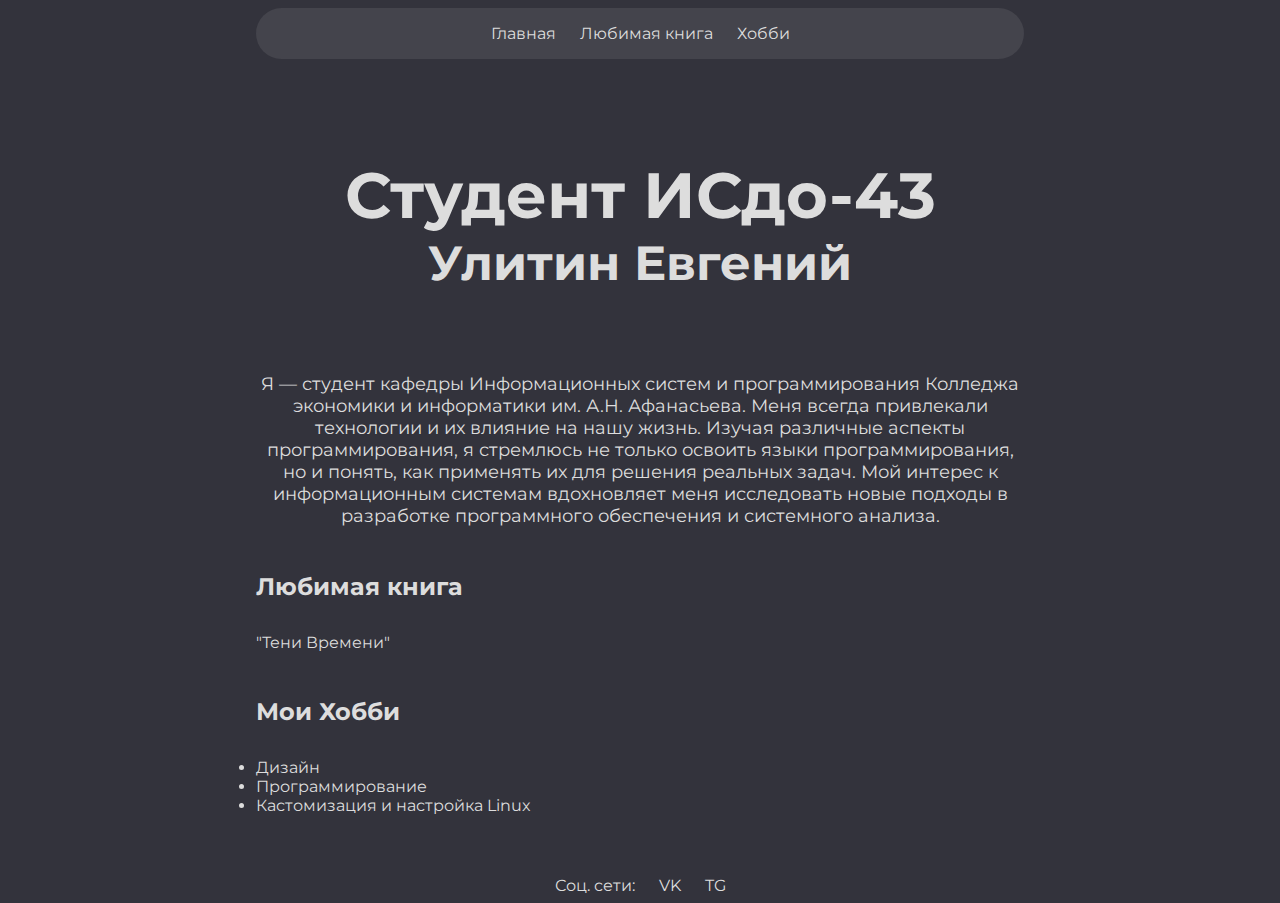
<file: lab3/index.html>
<!DOCTYPE html>
<html lang="ru">
<head>
    <meta charset="UTF-8">
    <meta name="viewport" content="width=device-width, initial-scale=1.0">
    <title>ЛР 3 - Главная</title>
    <link rel="stylesheet" href="css/styles.css">
</head>
<body>
    <header class="header">
        <nav class="header__nav">
            <ul class="menu header__menu">
                <li class="header__item"><a class="header__link" href="index.html">Главная</a></li>
                <li class="header__item"><a class="header__link" href="book.html">Любимая книга</a></li>
                <li class="header__item"><a class="header__link" href="hobbies.html">Хобби</a></li>
            </ul>
        </nav>
    </header>
    <main class="main">
        <section class="main__section">
            <div class="section__info">
                <h1 class="info__title">Студент ИСдо-43</h1>
                <h2 class="info__name">Улитин Евгений</h2>
            </div>
        </section>
        <section class="main__section">
            <p class="info__text">Я — студент кафедры Информационных систем и программирования Колледжа экономики и информатики им. А.Н. Афанасьева. Меня всегда привлекали технологии и их влияние на нашу жизнь. Изучая различные аспекты программирования, я стремлюсь не только освоить языки программирования, но и понять, как применять их для решения реальных задач. Мой интерес к информационным системам вдохновляет меня исследовать новые подходы в разработке программного обеспечения и системного анализа.</p>
        </section>
        <section class="main__section">
            <h2 class="section__title">Любимая книга</h2>
            <a href="book.html" class="section__text">"Тени Времени"</a>
        </section>
        <section class="main__section">
            <h2 class="section__title">Мои Хобби</h2>
            <ul>
                <li><a href="hobbies.html#design">Дизайн</a></li>
                <li><a href="hobbies.html#programming">Программирование</a></li>
                <li><a href="hobbies.html#linux">Кастомизация и настройка Linux</a></li>
            </ul>
        </section>
    </main>
    <footer class="footer">
            <ul class="menu footer__list">
                <li>
                    <p>Соц. сети:</p>
                </li>
                <li>
                    <a href="https://vk.com" target="_blank">VK</a>
                </li>
                <li>
                    <a href="https://t.me" target="_blank">TG</a>
                </li>
            </ul>
    </footer>
</body>
</html>
</file>
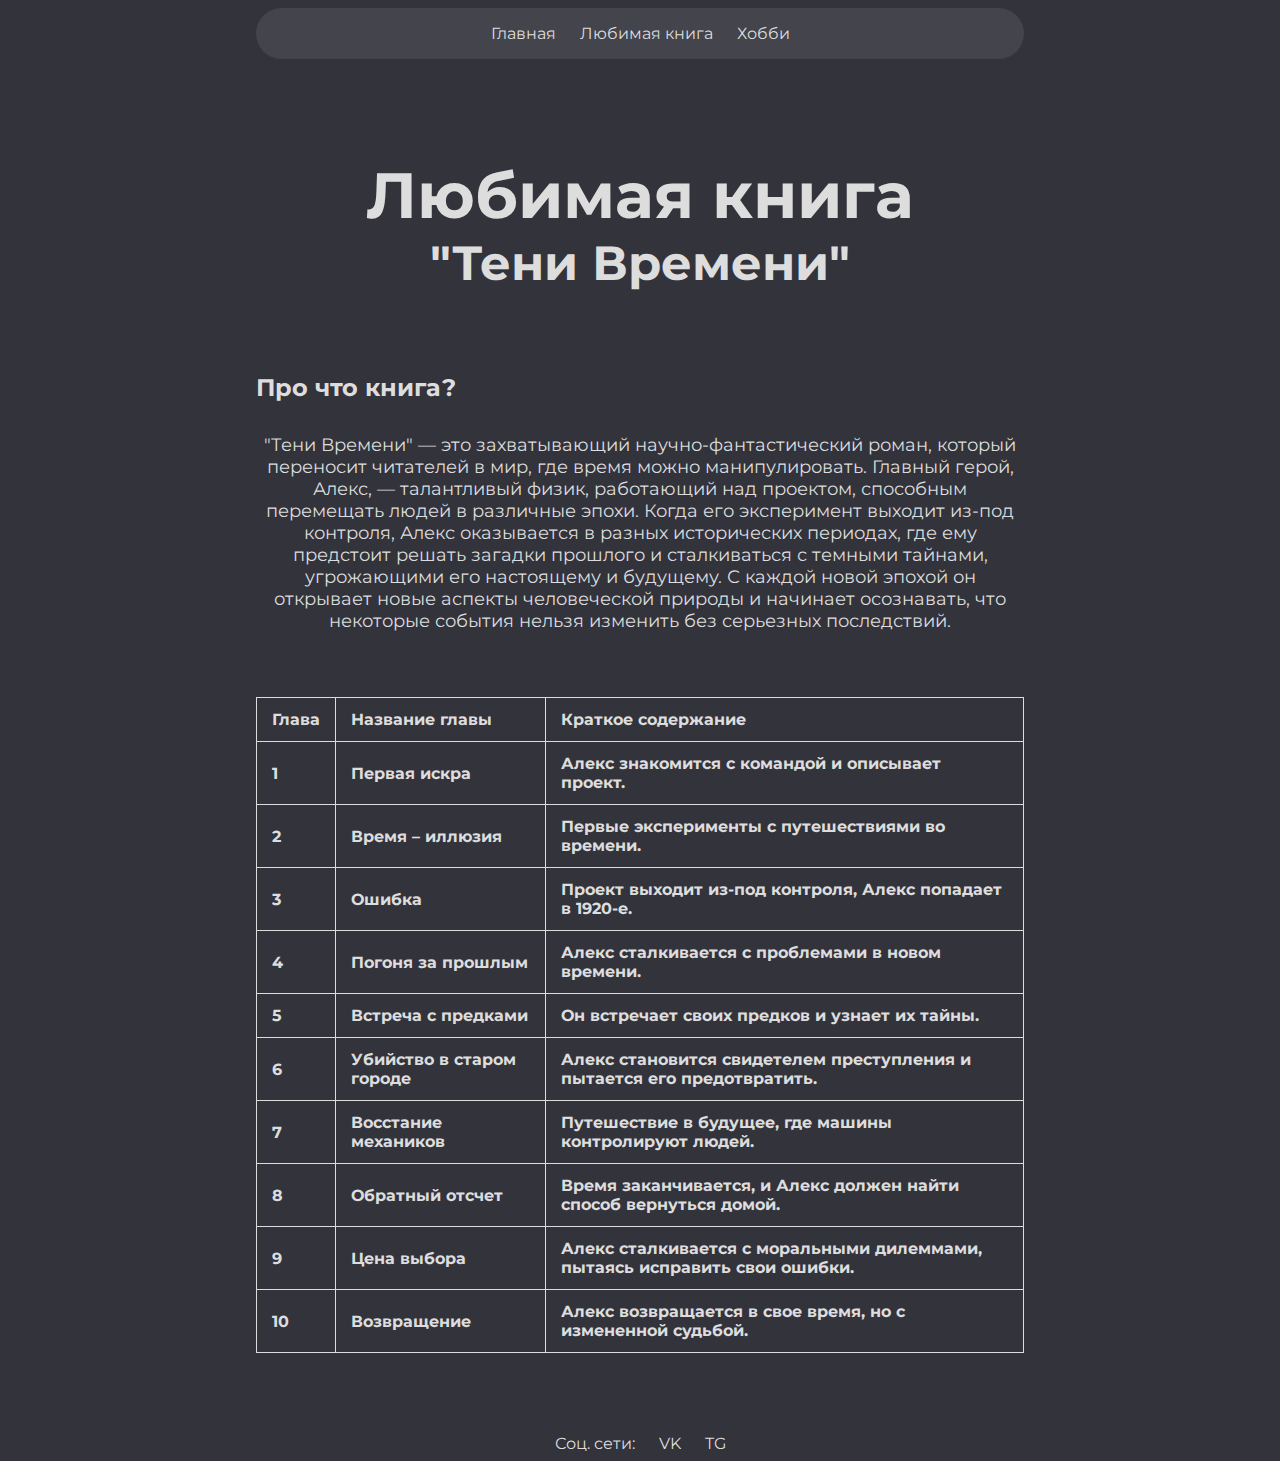
<file: lab3/book.html>
<!DOCTYPE html>
<html lang="ru">
<head>
    <meta charset="UTF-8">
    <meta name="viewport" content="width=device-width, initial-scale=1.0">
    <title>ЛР 3 - Книга</title>
    <link rel="stylesheet" href="css/styles.css">
</head>
<body>
    <header class="header">
        <nav class="header__nav">
            <ul class="menu header__menu">
                <li class="header__item"><a class="header__link" href="index.html">Главная</a></li>
                <li class="header__item"><a class="header__link" href="book.html">Любимая книга</a></li>
                <li class="header__item"><a class="header__link" href="hobbies.html">Хобби</a></li>
            </ul>
        </nav>
    </header>
    <main class="main">
        <section class="main__section">
            <div class="section__info">
                <h1 class="info__title">Любимая книга</h1>
                <h2 class="info__name">"Тени Времени"</h2>
            </div>
        </section>
        <section class="main__section">
            <h2 class="section__title">Про что книга?</h2>
            <p class="info__text">"Тени Времени" — это захватывающий научно-фантастический роман, который переносит читателей в мир, где время можно манипулировать. Главный герой, Алекс, — талантливый физик, работающий над проектом, способным перемещать людей в различные эпохи. Когда его эксперимент выходит из-под контроля, Алекс оказывается в разных исторических периодах, где ему предстоит решать загадки прошлого и сталкиваться с темными тайнами, угрожающими его настоящему и будущему. С каждой новой эпохой он открывает новые аспекты человеческой природы и начинает осознавать, что некоторые события нельзя изменить без серьезных последствий.</p>
        </section>
        <section class="main__section">
            <table class="main__table">
                <thead>
                    <tr>
                        <th>Глава</th>
                        <th>Название главы</th>
                        <th>Краткое содержание</th>
                    </tr>
                </thead>
                <tbody>
                    <tr>
                        <th>1</th>
                        <th>Первая искра</th>
                        <th>Алекс знакомится с командой и описывает проект.</th>
                    </tr>
                    <tr>
                        <th>2</th>
                        <th>Время – иллюзия</th>
                        <th>Первые эксперименты с путешествиями во времени.</th>
                    </tr>
                    <tr>
                        <th>3</th>
                        <th>Ошибка</th>
                        <th>Проект выходит из-под контроля, Алекс попадает в 1920-е.</th>
                    </tr>
                    <tr>
                        <th>4</th>
                        <th>Погоня за прошлым</th>
                        <th>Алекс сталкивается с проблемами в новом времени.</th>
                    </tr>
                    <tr>
                        <th>5</th>
                        <th>Встреча с предками</th>
                        <th>Он встречает своих предков и узнает их тайны.</th>
                    </tr>
                    <tr>
                        <th>6</th>
                        <th>Убийство в старом городе</th>
                        <th>Алекс становится свидетелем преступления и пытается его предотвратить.</th>
                    </tr>
                    <tr>
                        <th>7</th>
                        <th>Восстание механиков</th>
                        <th>Путешествие в будущее, где машины контролируют людей.</th>
                    </tr>
                    <tr>
                        <th>8</th>
                        <th>Обратный отсчет</th>
                        <th>Время заканчивается, и Алекс должен найти способ вернуться домой.</th>
                    </tr>
                    <tr>
                        <th>9</th>
                        <th>Цена выбора</th>
                        <th>Алекс сталкивается с моральными дилеммами, пытаясь исправить свои ошибки.</th>
                    </tr>
                    <tr>
                        <th>10</th>
                        <th>Возвращение</th>
                        <th>Алекс возвращается в свое время, но с измененной судьбой.</th>
                    </tr>
                </tbody>
            </table>
        </section>
    </main>
    <footer class="footer">
        <ul class="menu footer__list">
            <li>
                <p>Соц. сети:</p>
            </li>
            <li>
                <a href="https://vk.com" target="_blank">VK</a>
            </li>
            <li>
                <a href="https://t.me" target="_blank">TG</a>
            </li>
        </ul>
    </footer>
</body>
</html>
</file>
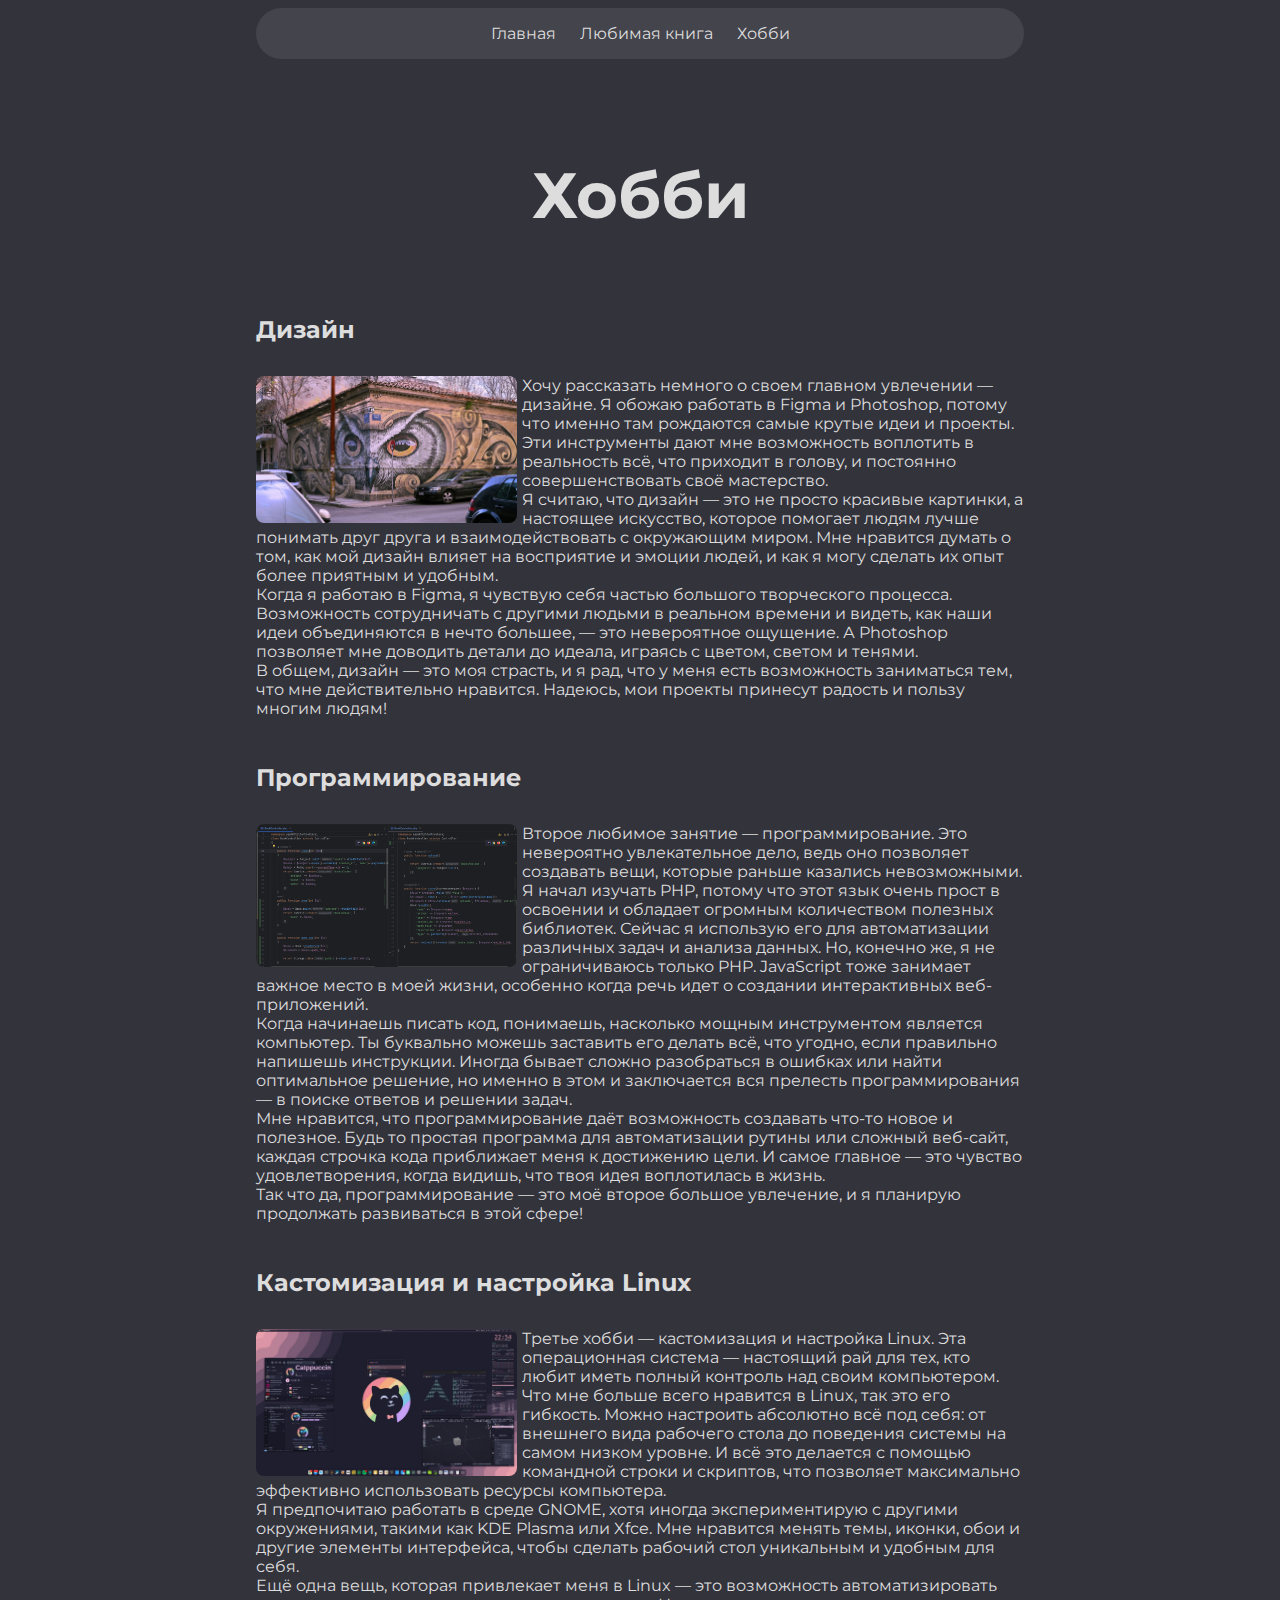
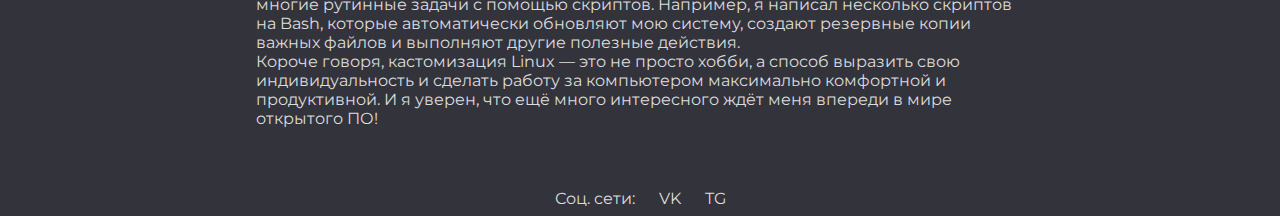
<file: lab3/hobbies.html>
<!DOCTYPE html>
<html lang="ru">
<head>
    <meta charset="UTF-8">
    <meta name="viewport" content="width=device-width, initial-scale=1.0">
    <title>ЛР 3 - Хобби</title>
    <link rel="stylesheet" href="css/styles.css">
</head>
<body>
    <header class="header">
        <nav class="header__nav">
            <ul class="menu header__menu">
                <li class="header__item"><a class="header__link" href="index.html">Главная</a></li>
                <li class="header__item"><a class="header__link" href="book.html">Любимая книга</a></li>
                <li class="header__item"><a class="header__link" href="hobbies.html">Хобби</a></li>
            </ul>
        </nav>
    </header>
    <main class="main">
        <section class="main__section">
            <div class="section__info">
                <h1 class="info__title">Хобби</h1>
            </div>
        </section>
        <section class="main__section" id="design">
            <h2 class="section__title">Дизайн</h2>
            <div class="section__container">
                <img src="assets/images/hobbi1.jpg" class="section__image">
                <p>Хочу рассказать немного о своем главном увлечении — дизайне. Я обожаю работать в Figma и Photoshop, потому что именно там рождаются самые крутые идеи и проекты. Эти инструменты дают мне возможность воплотить в реальность всё, что приходит в голову, и постоянно совершенствовать своё мастерство.
                </p>
                <p>Я считаю, что дизайн — это не просто красивые картинки, а настоящее искусство, которое помогает людям лучше понимать друг друга и взаимодействовать с окружающим миром. Мне нравится думать о том, как мой дизайн влияет на восприятие и эмоции людей, и как я могу сделать их опыт более приятным и удобным.
                </p>
                <p>Когда я работаю в Figma, я чувствую себя частью большого творческого процесса. Возможность сотрудничать с другими людьми в реальном времени и видеть, как наши идеи объединяются в нечто большее, — это невероятное ощущение. А Photoshop позволяет мне доводить детали до идеала, играясь с цветом, светом и тенями.
                </p>
                <p>В общем, дизайн — это моя страсть, и я рад, что у меня есть возможность заниматься тем, что мне действительно нравится. Надеюсь, мои проекты принесут радость и пользу многим людям!
                </p>              
            </div>
        </section>
        <section class="main__section" id="programming">
            <h2 class="section__title">Программирование</h2>
            <div class="section__container">
                <img src="assets/images/hobbi2.png" class="section__image">
                <p>Второе любимое занятие — программирование. Это невероятно увлекательное дело, ведь оно позволяет создавать вещи, которые раньше казались невозможными.
                </p>
                <p>Я начал изучать PHP, потому что этот язык очень прост в освоении и обладает огромным количеством полезных библиотек. Сейчас я использую его для автоматизации различных задач и анализа данных. Но, конечно же, я не ограничиваюсь только PHP. JavaScript тоже занимает важное место в моей жизни, особенно когда речь идет о создании интерактивных веб-приложений.
                </p>
                <p>Когда начинаешь писать код, понимаешь, насколько мощным инструментом является компьютер. Ты буквально можешь заставить его делать всё, что угодно, если правильно напишешь инструкции. Иногда бывает сложно разобраться в ошибках или найти оптимальное решение, но именно в этом и заключается вся прелесть программирования — в поиске ответов и решении задач.
                </p>
                <p>Мне нравится, что программирование даёт возможность создавать что-то новое и полезное. Будь то простая программа для автоматизации рутины или сложный веб-сайт, каждая строчка кода приближает меня к достижению цели. И самое главное — это чувство удовлетворения, когда видишь, что твоя идея воплотилась в жизнь.
                </p>
                <p>Так что да, программирование — это моё второе большое увлечение, и я планирую продолжать развиваться в этой сфере!
                </p>
            </div>
        </section>
        <section class="main__section" id="linux">
            <h2 class="section__title">Кастомизация и настройка Linux</h2>
            <div class="section__container">
                <img src="assets/images/hobbi3.webp" class="section__image">
                <p>Третье хобби — кастомизация и настройка Linux. Эта операционная система — настоящий рай для тех, кто любит иметь полный контроль над своим компьютером.
                </p>
                <p>Что мне больше всего нравится в Linux, так это его гибкость. Можно настроить абсолютно всё под себя: от внешнего вида рабочего стола до поведения системы на самом низком уровне. И всё это делается с помощью командной строки и скриптов, что позволяет максимально эффективно использовать ресурсы компьютера.
                </p>
                <p>Я предпочитаю работать в среде GNOME, хотя иногда экспериментирую с другими окружениями, такими как KDE Plasma или Xfce. Мне нравится менять темы, иконки, обои и другие элементы интерфейса, чтобы сделать рабочий стол уникальным и удобным для себя.
                </p>
                <p>Ещё одна вещь, которая привлекает меня в Linux — это возможность автоматизировать многие рутинные задачи с помощью скриптов. Например, я написал несколько скриптов на Bash, которые автоматически обновляют мою систему, создают резервные копии важных файлов и выполняют другие полезные действия.
                </p>
                <p>Короче говоря, кастомизация Linux — это не просто хобби, а способ выразить свою индивидуальность и сделать работу за компьютером максимально комфортной и продуктивной. И я уверен, что ещё много интересного ждёт меня впереди в мире открытого ПО!
                </p>
            </div>
        </section>
    </main>
    <footer class="footer">
        <ul class="menu footer__list">
            <li>
                <p>Соц. сети:</p>
            </li>
            <li>
                <a href="https://vk.com" target="_blank">VK</a>
            </li>
            <li>
                <a href="https://t.me" target="_blank">TG</a>
            </li>
        </ul>
    </footer>
    <div id="modal" class="modal">
        <span id="closeModal" class="close-modal">×</span>
        <img id="modalImg" class="modal-content">
    </div>
    <script>
        document.addEventListener('DOMContentLoaded', function () {
            const images = document.querySelectorAll('.section__image');
            const modal = document.getElementById('modal');
            const modalImg = document.getElementById('modalImg');
            const closeBtn = document.getElementById('closeModal');
    
            // Открытие модального окна при клике на изображение
            images.forEach(image => {
                image.addEventListener('click', function () {
                    modal.style.display = 'block';
                    modalImg.src = this.src;
                });
            });
    
            // Закрытие модального окна при клике на крестик
            closeBtn.addEventListener('click', function () {
                modal.style.display = 'none';
            });
    
            // Закрытие модального окна при клике вне изображения
            window.addEventListener('click', function (event) {
                if (event.target == modal) {
                    modal.style.display = 'none';
                }
            });
        });
        </script>
</body>
</html>
</file>
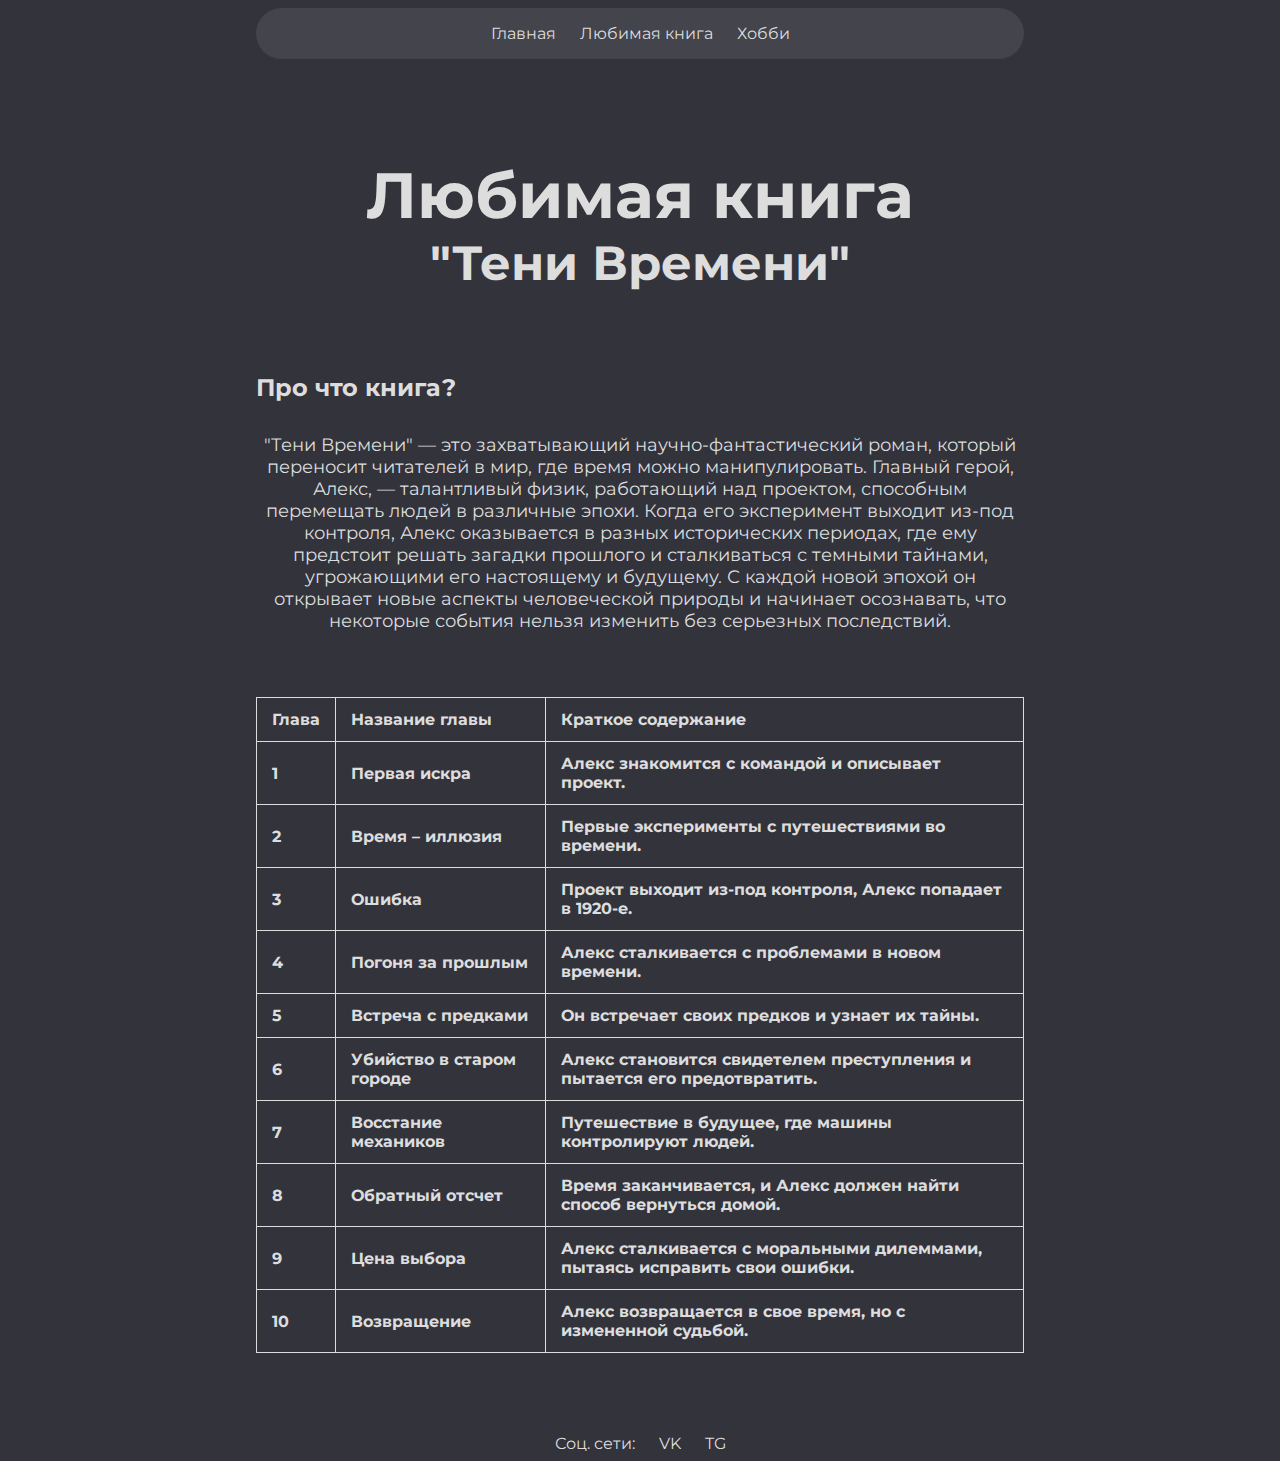
<file: lab3/pages/book.html>
<!DOCTYPE html>
<html lang="ru">
<head>
    <meta charset="UTF-8">
    <meta name="viewport" content="width=device-width, initial-scale=1.0">
    <title>ЛР 3 - Книга</title>
    <link rel="stylesheet" href="../css/styles.css">
</head>
<body>
    <header class="header">
        <nav class="header__nav">
            <ul class="menu header__menu">
                <li class="header__item"><a class="header__link" href="../index.html">Главная</a></li>
                <li class="header__item"><a class="header__link" href="./book.html">Любимая книга</a></li>
                <li class="header__item"><a class="header__link" href="./hobbies.html">Хобби</a></li>
            </ul>
        </nav>
    </header>
    <main class="main">
        <section class="main__section">
            <div class="section__info">
                <h1 class="info__title">Любимая книга</h1>
                <h2 class="info__name">"Тени Времени"</h2>
            </div>
        </section>
        <section class="main__section">
            <h2 class="section__title">Про что книга?</h2>
            <p class="info__text">"Тени Времени" — это захватывающий научно-фантастический роман, который переносит читателей в мир, где время можно манипулировать. Главный герой, Алекс, — талантливый физик, работающий над проектом, способным перемещать людей в различные эпохи. Когда его эксперимент выходит из-под контроля, Алекс оказывается в разных исторических периодах, где ему предстоит решать загадки прошлого и сталкиваться с темными тайнами, угрожающими его настоящему и будущему. С каждой новой эпохой он открывает новые аспекты человеческой природы и начинает осознавать, что некоторые события нельзя изменить без серьезных последствий.</p>
        </section>
        <section class="main__section">
            <table class="main__table">
                <thead>
                    <tr>
                        <th>Глава</th>
                        <th>Название главы</th>
                        <th>Краткое содержание</th>
                    </tr>
                </thead>
                <tbody>
                    <tr>
                        <th>1</th>
                        <th>Первая искра</th>
                        <th>Алекс знакомится с командой и описывает проект.</th>
                    </tr>
                    <tr>
                        <th>2</th>
                        <th>Время – иллюзия</th>
                        <th>Первые эксперименты с путешествиями во времени.                        </th>
                    </tr>
                    <tr>
                        <th>3</th>
                        <th>Ошибка</th>
                        <th>Проект выходит из-под контроля, Алекс попадает в 1920-е.                        </th>
                    </tr>
                    <tr>
                        <th>4</th>
                        <th>Погоня за прошлым</th>
                        <th>Алекс сталкивается с проблемами в новом времени.</th>
                    </tr>
                    <tr>
                        <th>5</th>
                        <th>Встреча с предками</th>
                        <th>Он встречает своих предков и узнает их тайны.</th>
                    </tr>
                    <tr>
                        <th>6</th>
                        <th>Убийство в старом городе</th>
                        <th>Алекс становится свидетелем преступления и пытается его предотвратить.</th>
                    </tr>
                    <tr>
                        <th>7</th>
                        <th>Восстание механиков</th>
                        <th>Путешествие в будущее, где машины контролируют людей.</th>
                    </tr>
                    <tr>
                        <th>8</th>
                        <th>Обратный отсчет</th>
                        <th>Время заканчивается, и Алекс должен найти способ вернуться домой.</th>
                    </tr>
                    <tr>
                        <th>9</th>
                        <th>Цена выбора</th>
                        <th>Алекс сталкивается с моральными дилеммами, пытаясь исправить свои ошибки.</th>
                    </tr>
                    <tr>
                        <th>10</th>
                        <th>Возвращение</th>
                        <th>Алекс возвращается в свое время, но с измененной судьбой.</th>
                    </tr>
                </tbody>
            </table>
        </section>
    </main>
    <footer class="footer">
        <ul class="menu footer__list">
            <li>
                <p>Соц. сети:</p>
            </li>
            <li>
                <a href="https://vk.com" target="_blank">VK</a>
            </li>
            <li>
                <a href="https://t.me" target="_blank">TG</a>
            </li>
        </ul>
    </footer>
</body>
</html>
</file>
<file: lab3/css/styles.css>
@import url('https://fonts.googleapis.com/css2?family=Inter:ital,opsz,wght@0,14..32,100..900;1,14..32,100..900&family=Montserrat:ital,wght@0,100..900;1,100..900&display=swap');
* {
    margin: 0;
    padding: 0;
    box-sizing: border-box;
    font-family: Montserrat;
}

body {
    background: #33333c;
    color: #ddd;
}

a {
    outline: none;
    color: inherit;
    text-decoration: none;
}
body {
    display: flex;
    flex-direction: column;
    gap: 5dvh;
}

.header, .main, .footer {
    width: 60dvw;
    margin: 8px auto;
}

.header {
    border-radius: 32px;
    background-color: #44444c;
    padding: 16px;
    display: flex;
    flex-direction: row;
    align-items: center;
    justify-content: center;
}
.menu {
    display: flex;
    gap: 24px;
    list-style-type: none;
}
.main {
    display: flex;
    flex-direction: column;
    gap: 5dvh;
}
.main__section {
    display: flex;
    flex-direction: column;
    align-items: left;
    gap: 32px;
}
.section__container {

}
.section__image {
    cursor: pointer;
    border-radius: 8px;
    width: 29dvh;
    float: left;
    margin-right: 5px;
}
.section__info {
    margin: 4dvh auto;
    width: fit-content;
    text-align: center;
    font-size: 32px;
}
.info__text {
    text-align: center;
    font-size: 18px;
}

.footer {
    display: flex;
    align-items: center;
    justify-content: center;
}
.main__table {
    border-collapse: collapse;
    width: 100%;
    margin: 20px 0;
    font-size: 1em;
    text-align: left;
}

.main__table th, .main__table td {
    padding: 12px 15px;
    border-radius: 10px;
    border: 1px solid #ddd;
}

.modal {
    display: none;
    position: fixed;
    z-index: 9999;
    padding-top: 50px;
    left: 0;
    top: 0;
    width: 100%;
    height: 100%;
    overflow: auto;
    background-color: rgb(0,0,0);
    background-color: rgba(0,0,0,0.9);
}

.modal-content {
    margin: auto;
    display: block;
    max-width: 95%;
    max-height: 85vh;
}

.close-modal {
    position: absolute;
    top: 15px;
    right: 35px;
    color: #f1f1f1;
    font-size: 40px;
    transition: 0.3s;
}

.close-modal:hover,
.close-modal:focus {
    color: #bbb;
    text-decoration: none;
    cursor: pointer;
}
</file>
